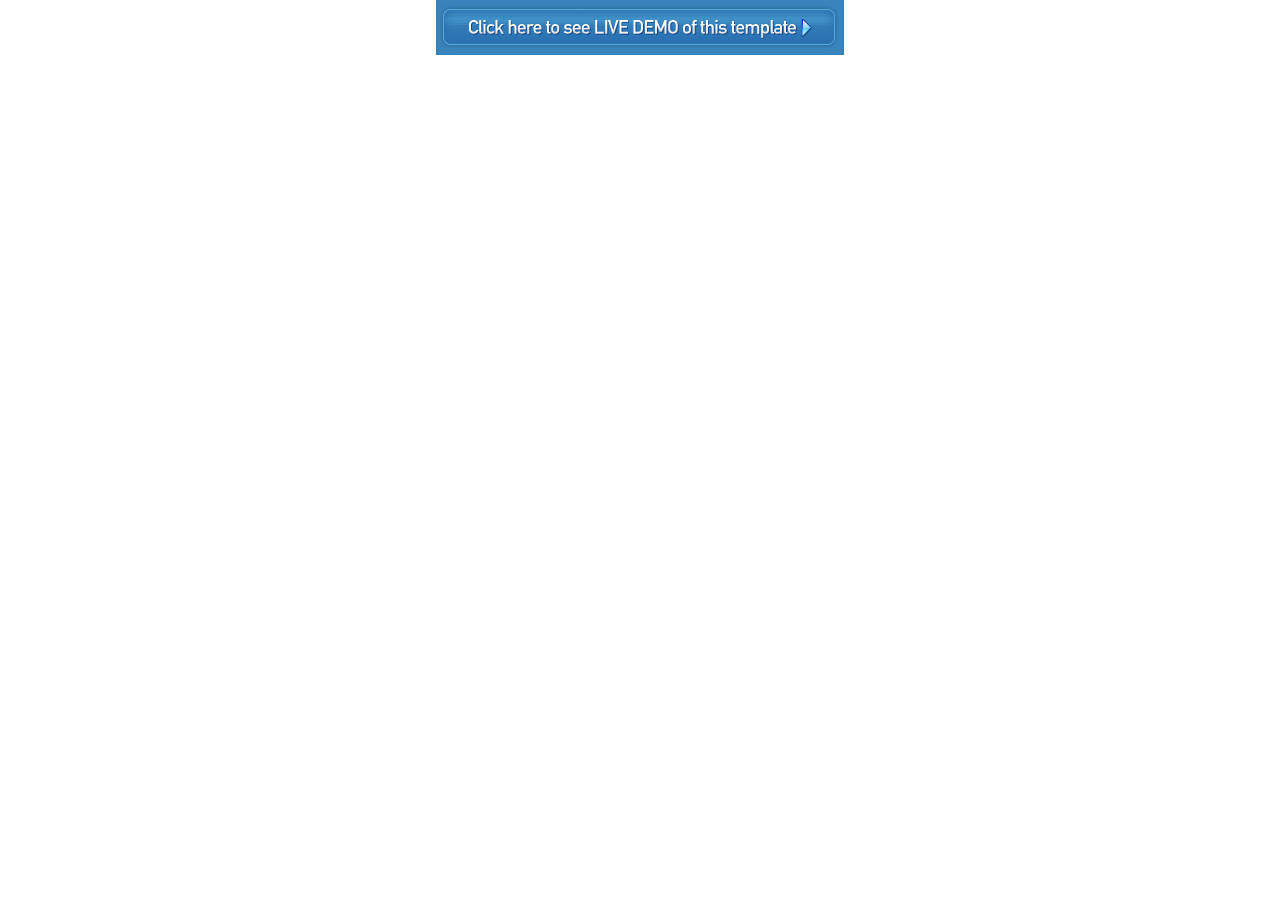
<file: screenshots/42993-wt.html>
<body style="margin:0;padding:0;"><table border=0  cellpadding="0" cellspacing="0" align="center">
<tr><td><a href="http://livedemo00.template-help.com/wt_42993/index.html" target="_blank"><img src="42993-banner.jpg" border=0></a></td></tr>
</table></body>
</file>
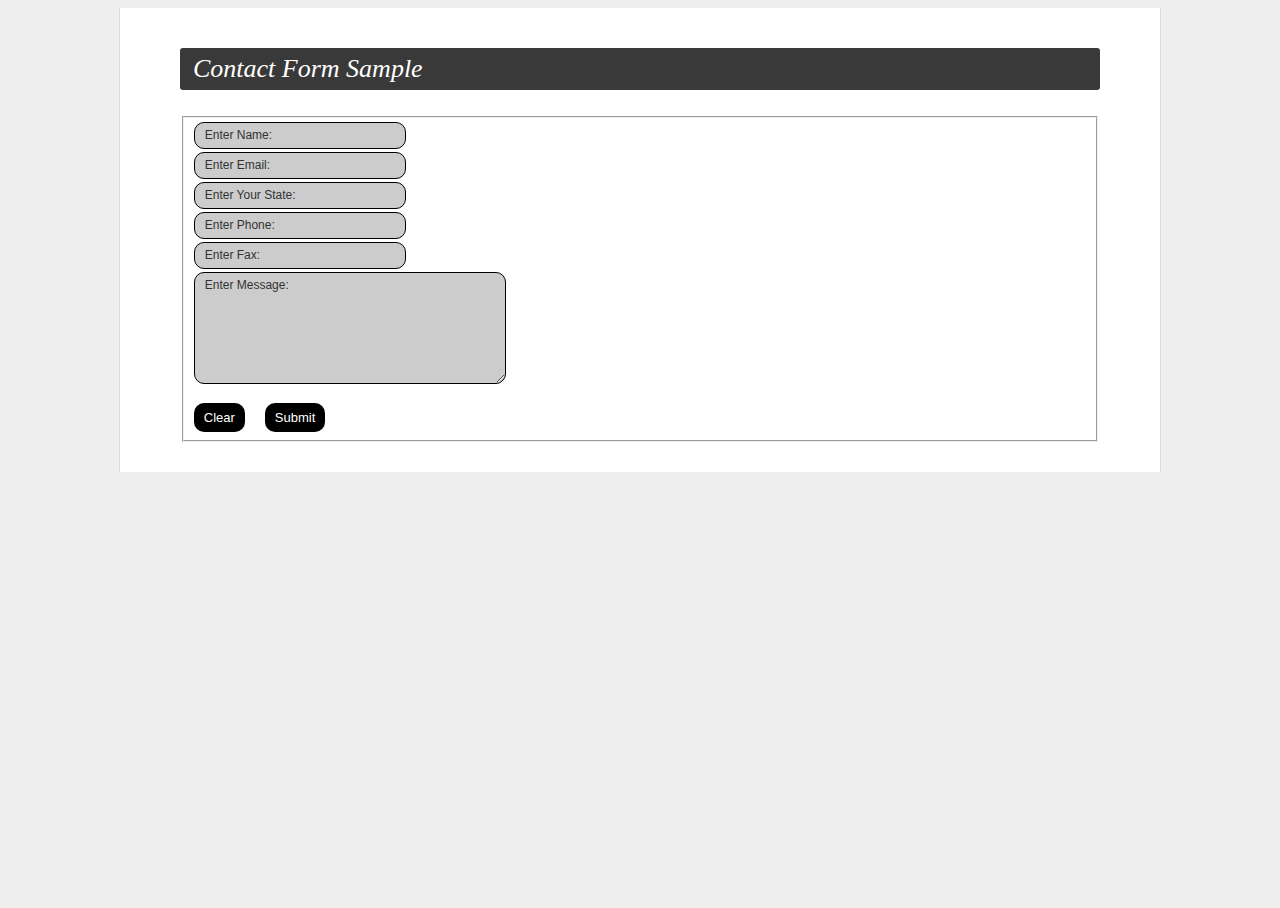
<file: documentation/demos/Contact Form demo.html>
<!DOCTYPE html>
<html lang="en">
<head>
<title>Contact Form sample</title>
<meta charset="utf-8">
<script type="text/javascript" src="../js/jquery-1.7.min.js" ></script>
<script type="text/javascript" src="js/forms.js"></script>
<link rel="stylesheet" href="css/style.css" type="text/css" media="all">
<link rel="stylesheet" href="css/fonts.css" type="text/css" media="all">

<script type="text/javascript">
  	jQuery(document).ready(function(){
		
				jQuery('#form1').forms({
				ownerEmail:'#'
				})
	 	}); 
</script>
</head>
<body>
<div id="main">
<div class="inside">
<h2>Contact Form Sample</h2>
          <div class="inner">
		  	<div class="list-pad">
				<form id="form1">
				  <div class="success"> Contact form submitted!<br>
					<strong>We will be in touch soon.</strong> </div>
				  <fieldset>
					<label class="name">
					  <input type="text" value="Enter Name:">
					  <span class="error">*This is not a valid name.</span> <span class="empty">*This field is required.</span> </label><br>
					<label class="email">
					  <input type="email" value="Enter Email:">
					  <span class="error">*This is not a valid email address.</span> <span class="empty">*This field is required.</span> </label><br>
					<label class="state notRequired">
					  <input type="text" value="Enter Your State:">
					  <span class="error">*This is not a valid state name.</span> <span class="empty">*This field is required.</span> </label><br>
					<label class="phone">
					  <input type="tel" value="Enter Phone:">
					  <span class="error">*This is not a valid phone number.</span> <span class="empty">*This field is required.</span> </label><br>
					<label class="fax">
					  <input type="tel" value="Enter Fax:">
					  <span class="error">*This is not a valid fax number.</span> <span class="empty">*This field is required.</span> </label><br>
					<label class="message">
					  <textarea>Enter Message:</textarea>
					  <span class="error">*The message is too short.</span> <span class="empty">*This field is required.</span> </label><br>
					<br class="clear">
					<div class="btns"><a href="#" class="button" data-type="reset">Clear</a><a href="#" class="button" data-type="submit">Submit</a></div>
				  </fieldset>
				</form>
			</div>	
          </div>
</div>
</div>
</body>
</html>
</file>
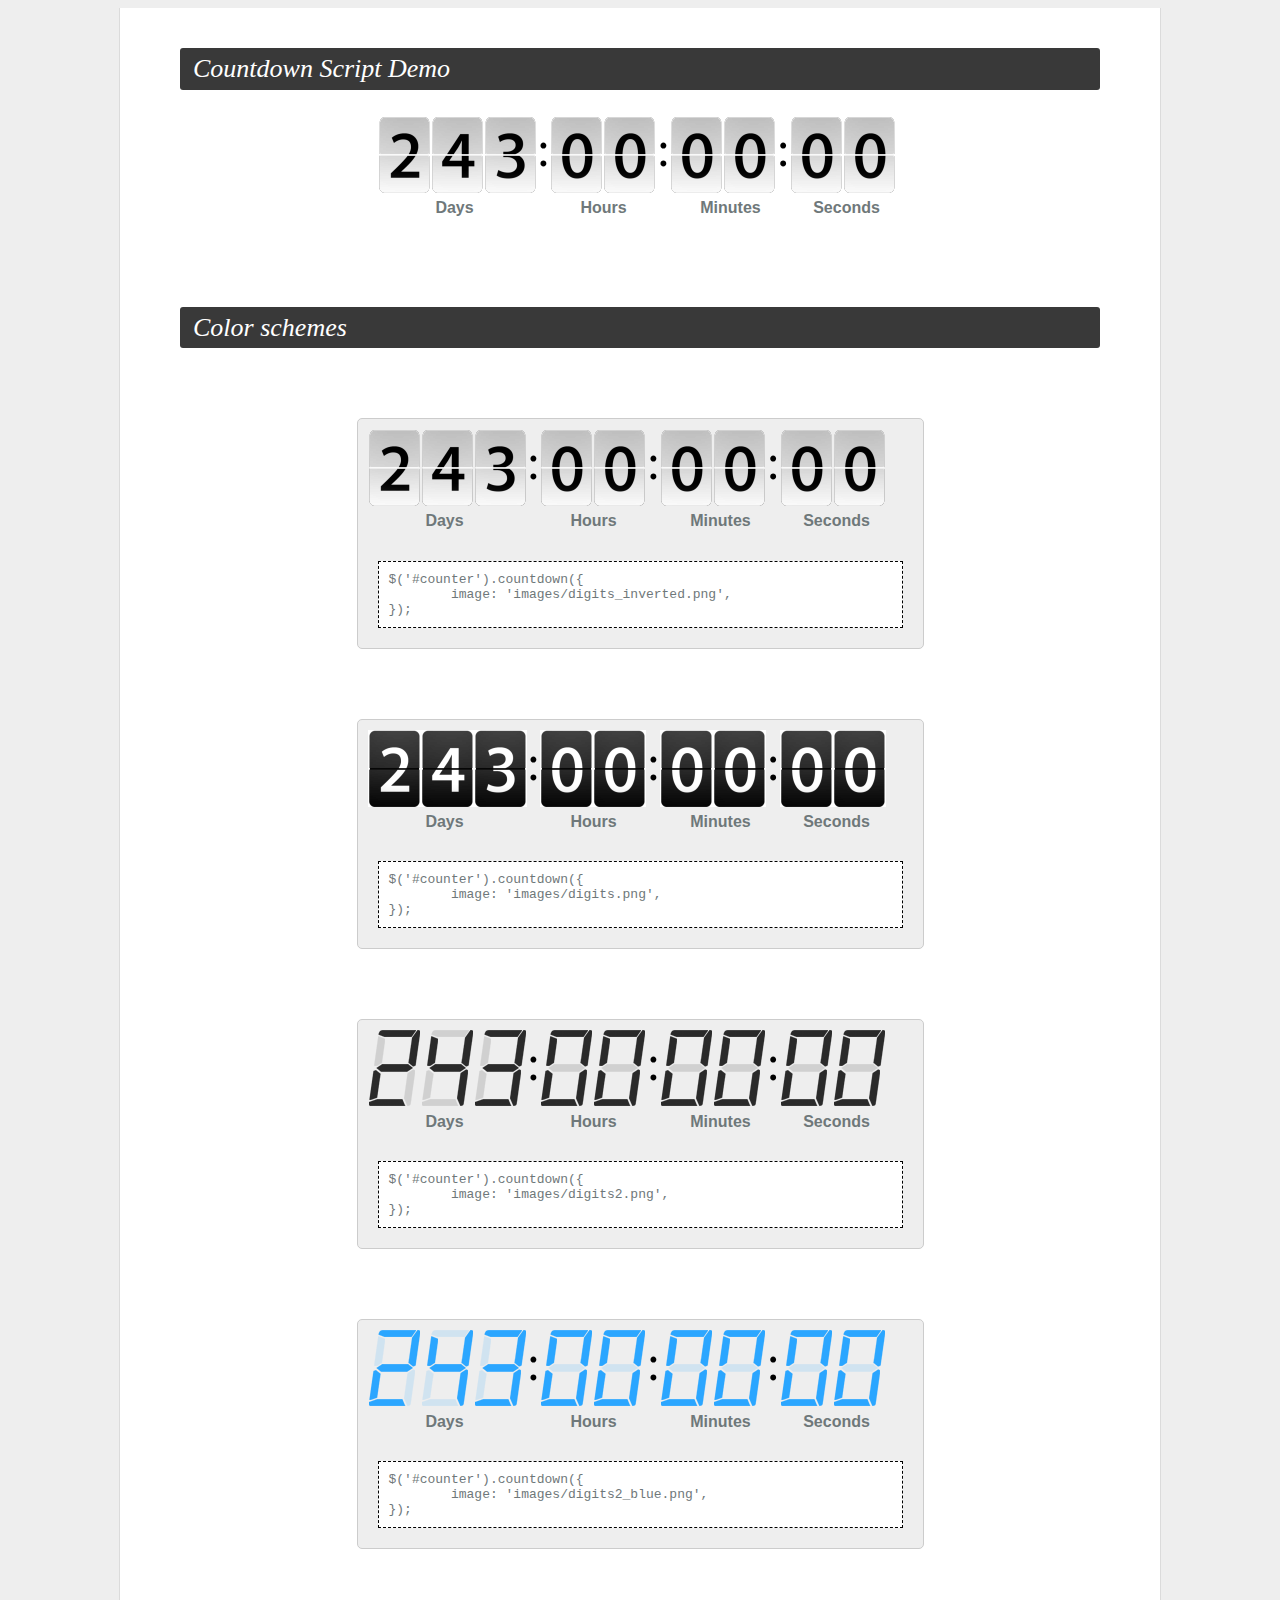
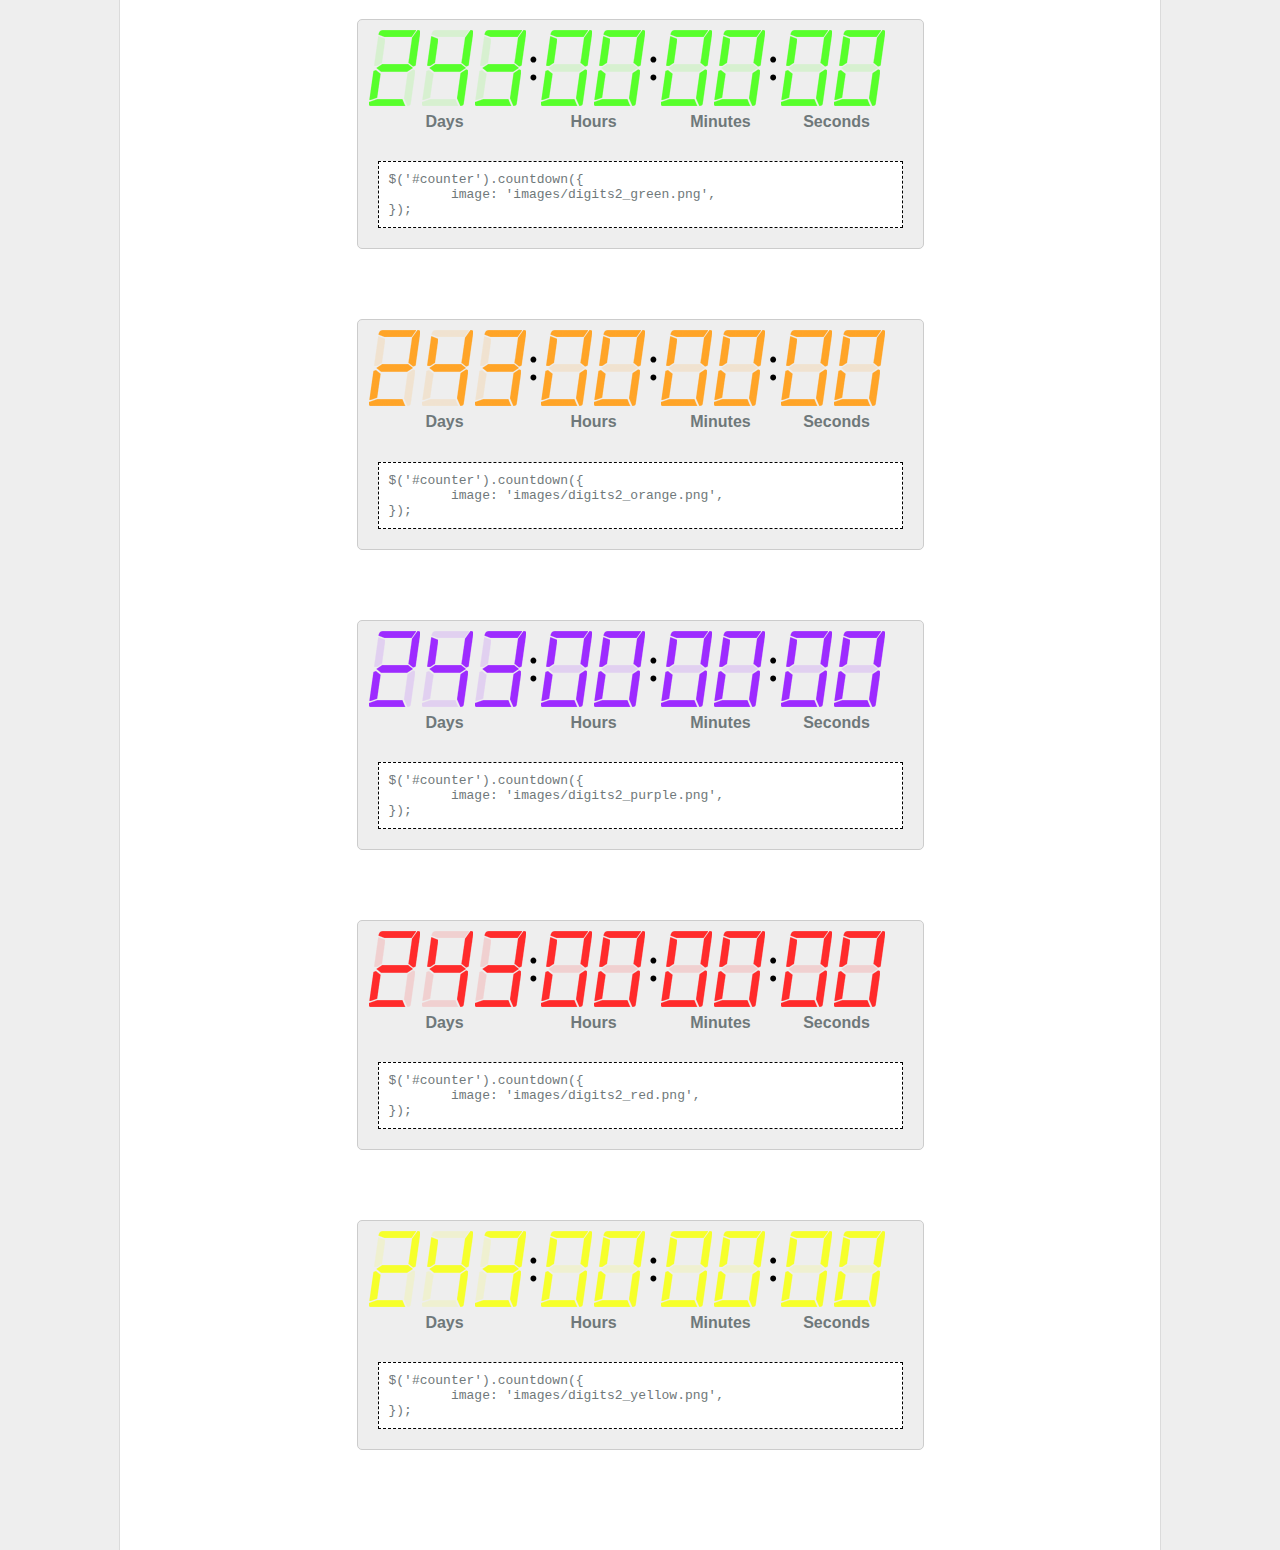
<file: documentation/demos/Countdown demo.html>
<!DOCTYPE html>
<html lang="en"><head>
<title>Countdown Script Demo</title>
<meta charset="utf-8">
<script type="text/javascript" src="../js/jquery-1.7.min.js" ></script>
<script type="text/javascript" src="js/jquery.countdown.min.js"></script>
<link rel="stylesheet" href="css/style.css" type="text/css" media="all">
<link rel="stylesheet" href="css/fonts.css" type="text/css" media="all">
<link rel="stylesheet" href="css/countdown/demo.css" type="text/css" media="all">

</head>
<body>
<div id="main">
<div class="inside">
<h2>Countdown Script Demo</h2>
          <div class="inner">
		  	<div class="counter_pos1">
							<div id="counter"></div>
							<div class="counter_desc">
								<div class="days">Days</div>
								<div class="hours">Hours</div>
								<div class="minutes">Minutes</div>
								<div class="seconds">Seconds</div>
							</div>	
						</div>
          </div>
          
          <h2 class="pad1">Color schemes</h2>
          <div class="counter_pos">
							<div id="counter9"></div>
							<div class="counter_desc">
								<div class="days">Days</div>
								<div class="hours">Hours</div>
								<div class="minutes">Minutes</div>
								<div class="seconds">Seconds</div>
							</div>	
							<div class="code pad">
							<pre><code>$('#counter').countdown({
	image: 'images/digits_inverted.png',
});						</code></pre>
						</div>	
						</div>
                        <div class="counter_pos">
							<div id="counter1"></div>
							<div class="counter_desc">
								<div class="days">Days</div>
								<div class="hours">Hours</div>
								<div class="minutes">Minutes</div>
								<div class="seconds">Seconds</div>
							</div>
							<div class="code pad">
							<pre><code>$('#counter').countdown({
	image: 'images/digits.png',
});						</code></pre>
						</div>	
						</div>						
						<div class="counter_pos">
							<div id="counter2"></div>
							<div class="counter_desc">
								<div class="days">Days</div>
								<div class="hours">Hours</div>
								<div class="minutes">Minutes</div>
								<div class="seconds">Seconds</div>
							</div>	
							<div class="code pad">
							<pre><code>$('#counter').countdown({
	image: 'images/digits2.png',
});						</code></pre>
						</div>	
						</div>
						<div class="counter_pos">
							<div id="counter3"></div>
							<div class="counter_desc">
								<div class="days">Days</div>
								<div class="hours">Hours</div>
								<div class="minutes">Minutes</div>
								<div class="seconds">Seconds</div>
							</div>	
							<div class="code pad">
							<pre><code>$('#counter').countdown({
	image: 'images/digits2_blue.png',
});						</code></pre>
						</div>	
						</div>
						<div class="counter_pos">
							<div id="counter4"></div>
							<div class="counter_desc">
								<div class="days">Days</div>
								<div class="hours">Hours</div>
								<div class="minutes">Minutes</div>
								<div class="seconds">Seconds</div>
							</div>	
							<div class="code pad">
							<pre><code>$('#counter').countdown({
	image: 'images/digits2_green.png',
});						</code></pre>
						</div>	
						</div>
						<div class="counter_pos">
							<div id="counter5"></div>
							<div class="counter_desc">
								<div class="days">Days</div>
								<div class="hours">Hours</div>
								<div class="minutes">Minutes</div>
								<div class="seconds">Seconds</div>
							</div>	
							<div class="code pad">
							<pre><code>$('#counter').countdown({
	image: 'images/digits2_orange.png',
});						</code></pre>
						</div>	
						</div>
						<div class="counter_pos">
							<div id="counter6"></div>
							<div class="counter_desc">
								<div class="days">Days</div>
								<div class="hours">Hours</div>
								<div class="minutes">Minutes</div>
								<div class="seconds">Seconds</div>
							</div>	
							<div class="code pad">
							<pre><code>$('#counter').countdown({
	image: 'images/digits2_purple.png',
});						</code></pre>
						</div>	
						</div>
						<div class="counter_pos">
							<div id="counter7"></div>
							<div class="counter_desc">
								<div class="days">Days</div>
								<div class="hours">Hours</div>
								<div class="minutes">Minutes</div>
								<div class="seconds">Seconds</div>
							</div>	
							<div class="code pad">
							<pre><code>$('#counter').countdown({
	image: 'images/digits2_red.png',
});						</code></pre>
						</div>	
						</div>
						<div class="counter_pos">
							<div id="counter8"></div>
							<div class="counter_desc">
								<div class="days">Days</div>
								<div class="hours">Hours</div>
								<div class="minutes">Minutes</div>
								<div class="seconds">Seconds</div>
							</div>	
							<div class="code pad">
							<pre><code>$('#counter').countdown({
	image: 'images/digits2_yellow.png',
});						</code></pre>
						</div>	
						</div>						
</div>
</div>
</body>
</html>
</file>
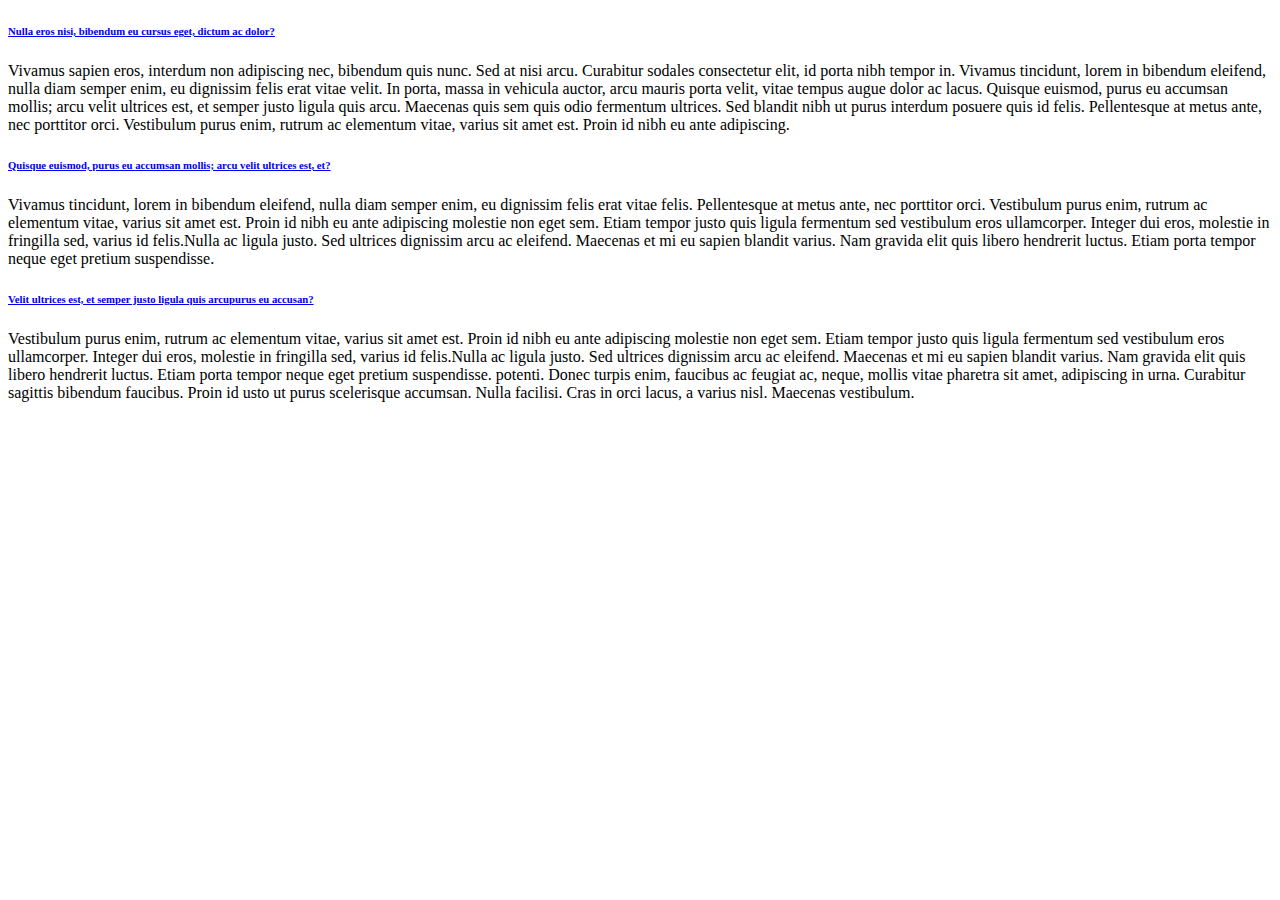
<file: documentation/demos/demo1.html>
<!DOCTYPE html>
<html lang="en">
<head>
	<title>demo1</title>

</head>
<body>
	<h6 class="p0-1"><a href="#">Nulla eros nisi, bibendum eu cursus eget, dictum ac dolor?</a></h6>
									<p>Vivamus sapien eros, interdum non adipiscing nec, bibendum quis nunc. Sed at nisi arcu. Curabitur sodales consectetur elit, id porta nibh tempor in. Vivamus tincidunt, lorem in bibendum eleifend, nulla diam semper enim, eu dignissim felis erat vitae velit. In porta, massa in vehicula auctor, arcu mauris porta velit, vitae tempus augue dolor ac lacus. Quisque euismod, purus eu accumsan mollis; arcu velit ultrices est, et semper justo ligula quis arcu. Maecenas quis sem quis odio fermentum ultrices. Sed blandit nibh ut purus interdum posuere quis id felis. Pellentesque at metus ante, nec porttitor orci. Vestibulum purus enim, rutrum ac elementum vitae, varius sit amet est. Proin id nibh eu ante adipiscing.</p>
									<h6 class="p0-1"><a href="#">Quisque euismod, purus eu accumsan mollis; arcu velit ultrices est, et?</a></h6>
									<p>Vivamus tincidunt, lorem in bibendum eleifend, nulla diam semper enim, eu dignissim felis erat vitae felis. Pellentesque at metus ante, nec porttitor orci. Vestibulum purus enim, rutrum ac elementum vitae, varius sit amet est. Proin id nibh eu ante adipiscing molestie non eget sem. Etiam tempor justo quis ligula fermentum sed vestibulum eros ullamcorper. Integer dui eros, molestie in fringilla sed, varius id felis.Nulla ac ligula justo. Sed ultrices dignissim arcu ac eleifend. Maecenas et mi eu sapien blandit varius. Nam gravida elit quis libero hendrerit luctus. Etiam porta tempor neque eget pretium suspendisse. </p>
									<h6 class="p0-1"><a href="#">Velit ultrices est, et semper justo ligula quis arcupurus eu accusan?</a></h6>
									Vestibulum purus enim, rutrum ac elementum vitae, varius sit amet est. Proin id nibh eu ante adipiscing molestie non eget sem. Etiam tempor justo quis ligula fermentum sed vestibulum eros ullamcorper. Integer dui eros, molestie in fringilla sed, varius id felis.Nulla ac ligula justo. Sed ultrices dignissim arcu ac eleifend. Maecenas et mi eu sapien blandit varius. Nam gravida elit quis libero hendrerit luctus. Etiam porta tempor neque eget pretium suspendisse. potenti. Donec turpis enim, faucibus ac feugiat ac, neque, mollis vitae pharetra sit amet, adipiscing in urna. Curabitur sagittis bibendum faucibus. Proin id usto ut purus scelerisque accumsan. Nulla facilisi. Cras in orci lacus, a varius nisl. Maecenas vestibulum.
</body>
</html>
</file>
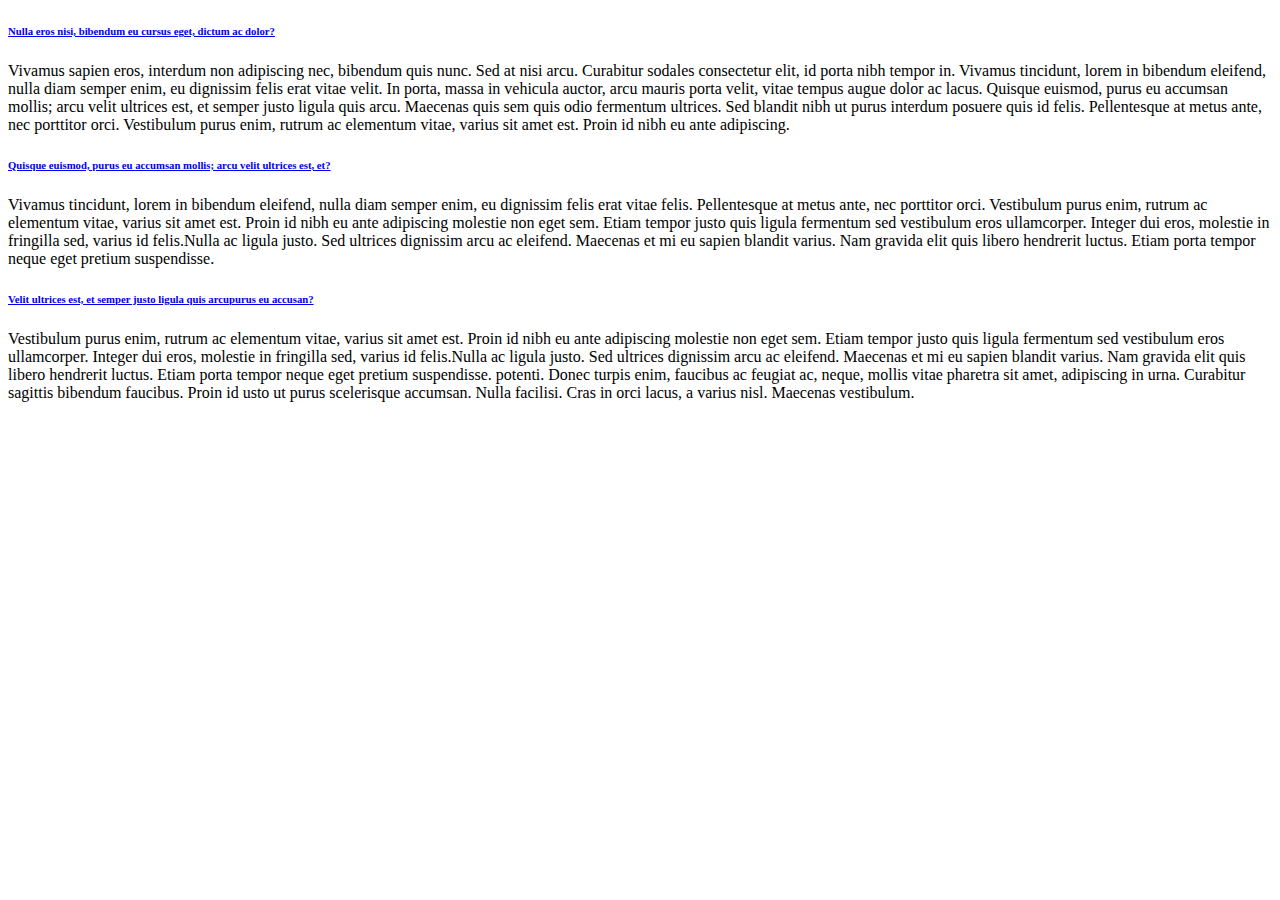
<file: documentation/demos/demo2.html>
<!DOCTYPE html>
<html lang="en">
<head>
	<title>demo2</title>

</head>
<body>
	<h6 class="p0-1"><a href="#">Nulla eros nisi, bibendum eu cursus eget, dictum ac dolor?</a></h6>
									<p>Vivamus sapien eros, interdum non adipiscing nec, bibendum quis nunc. Sed at nisi arcu. Curabitur sodales consectetur elit, id porta nibh tempor in. Vivamus tincidunt, lorem in bibendum eleifend, nulla diam semper enim, eu dignissim felis erat vitae velit. In porta, massa in vehicula auctor, arcu mauris porta velit, vitae tempus augue dolor ac lacus. Quisque euismod, purus eu accumsan mollis; arcu velit ultrices est, et semper justo ligula quis arcu. Maecenas quis sem quis odio fermentum ultrices. Sed blandit nibh ut purus interdum posuere quis id felis. Pellentesque at metus ante, nec porttitor orci. Vestibulum purus enim, rutrum ac elementum vitae, varius sit amet est. Proin id nibh eu ante adipiscing.</p>
									<h6 class="p0-1"><a href="#">Quisque euismod, purus eu accumsan mollis; arcu velit ultrices est, et?</a></h6>
									<p>Vivamus tincidunt, lorem in bibendum eleifend, nulla diam semper enim, eu dignissim felis erat vitae felis. Pellentesque at metus ante, nec porttitor orci. Vestibulum purus enim, rutrum ac elementum vitae, varius sit amet est. Proin id nibh eu ante adipiscing molestie non eget sem. Etiam tempor justo quis ligula fermentum sed vestibulum eros ullamcorper. Integer dui eros, molestie in fringilla sed, varius id felis.Nulla ac ligula justo. Sed ultrices dignissim arcu ac eleifend. Maecenas et mi eu sapien blandit varius. Nam gravida elit quis libero hendrerit luctus. Etiam porta tempor neque eget pretium suspendisse. </p>
									<h6 class="p0-1"><a href="#">Velit ultrices est, et semper justo ligula quis arcupurus eu accusan?</a></h6>
									Vestibulum purus enim, rutrum ac elementum vitae, varius sit amet est. Proin id nibh eu ante adipiscing molestie non eget sem. Etiam tempor justo quis ligula fermentum sed vestibulum eros ullamcorper. Integer dui eros, molestie in fringilla sed, varius id felis.Nulla ac ligula justo. Sed ultrices dignissim arcu ac eleifend. Maecenas et mi eu sapien blandit varius. Nam gravida elit quis libero hendrerit luctus. Etiam porta tempor neque eget pretium suspendisse. potenti. Donec turpis enim, faucibus ac feugiat ac, neque, mollis vitae pharetra sit amet, adipiscing in urna. Curabitur sagittis bibendum faucibus. Proin id usto ut purus scelerisque accumsan. Nulla facilisi. Cras in orci lacus, a varius nisl. Maecenas vestibulum.
</body>
</html>
</file>
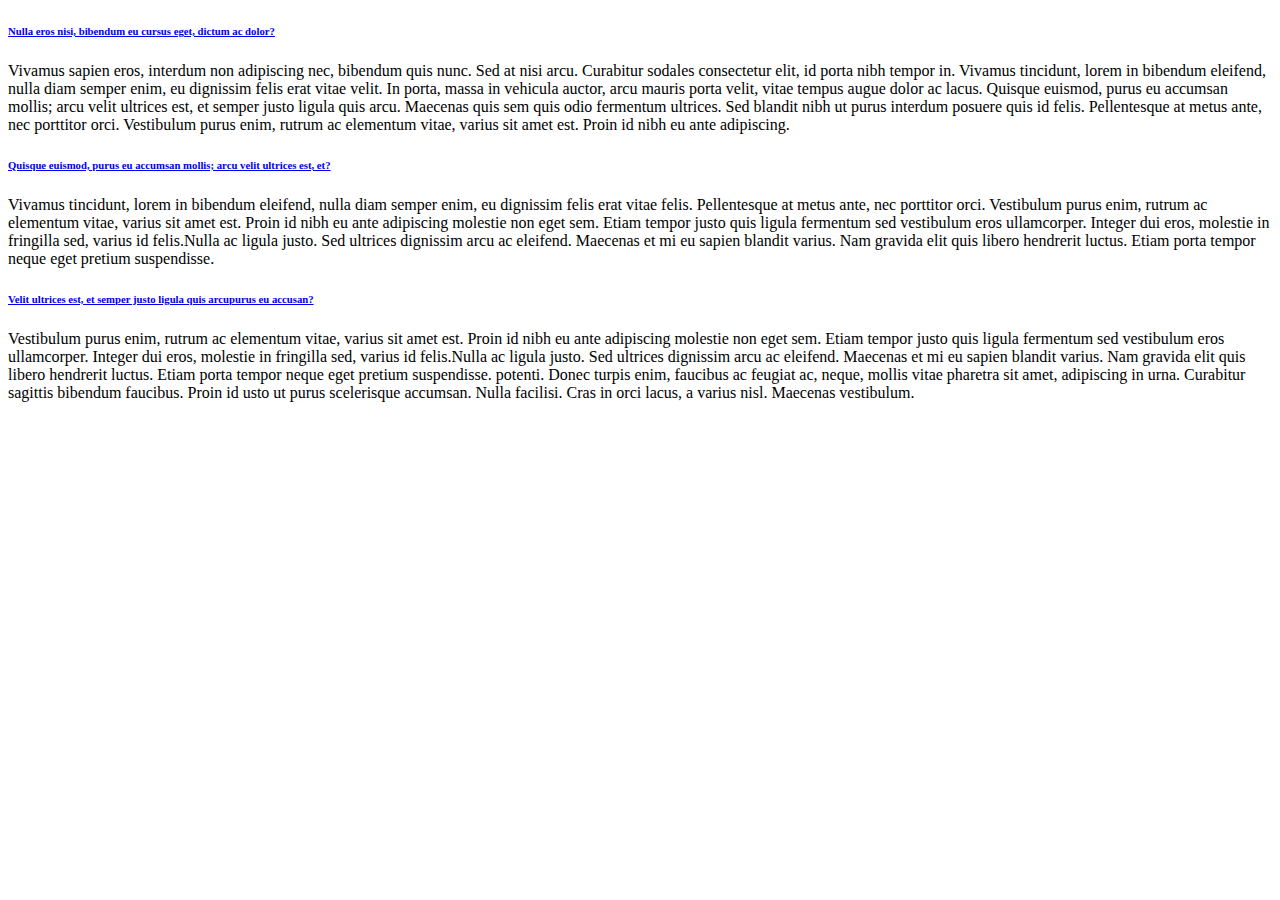
<file: documentation/demos/demo3.html>
<!DOCTYPE html>
<html lang="en">
<head>
	<title>demo3</title>

</head>
<body>
	<h6 class="p0-1"><a href="#">Nulla eros nisi, bibendum eu cursus eget, dictum ac dolor?</a></h6>
									<p>Vivamus sapien eros, interdum non adipiscing nec, bibendum quis nunc. Sed at nisi arcu. Curabitur sodales consectetur elit, id porta nibh tempor in. Vivamus tincidunt, lorem in bibendum eleifend, nulla diam semper enim, eu dignissim felis erat vitae velit. In porta, massa in vehicula auctor, arcu mauris porta velit, vitae tempus augue dolor ac lacus. Quisque euismod, purus eu accumsan mollis; arcu velit ultrices est, et semper justo ligula quis arcu. Maecenas quis sem quis odio fermentum ultrices. Sed blandit nibh ut purus interdum posuere quis id felis. Pellentesque at metus ante, nec porttitor orci. Vestibulum purus enim, rutrum ac elementum vitae, varius sit amet est. Proin id nibh eu ante adipiscing.</p>
									<h6 class="p0-1"><a href="#">Quisque euismod, purus eu accumsan mollis; arcu velit ultrices est, et?</a></h6>
									<p>Vivamus tincidunt, lorem in bibendum eleifend, nulla diam semper enim, eu dignissim felis erat vitae felis. Pellentesque at metus ante, nec porttitor orci. Vestibulum purus enim, rutrum ac elementum vitae, varius sit amet est. Proin id nibh eu ante adipiscing molestie non eget sem. Etiam tempor justo quis ligula fermentum sed vestibulum eros ullamcorper. Integer dui eros, molestie in fringilla sed, varius id felis.Nulla ac ligula justo. Sed ultrices dignissim arcu ac eleifend. Maecenas et mi eu sapien blandit varius. Nam gravida elit quis libero hendrerit luctus. Etiam porta tempor neque eget pretium suspendisse. </p>
									<h6 class="p0-1"><a href="#">Velit ultrices est, et semper justo ligula quis arcupurus eu accusan?</a></h6>
									Vestibulum purus enim, rutrum ac elementum vitae, varius sit amet est. Proin id nibh eu ante adipiscing molestie non eget sem. Etiam tempor justo quis ligula fermentum sed vestibulum eros ullamcorper. Integer dui eros, molestie in fringilla sed, varius id felis.Nulla ac ligula justo. Sed ultrices dignissim arcu ac eleifend. Maecenas et mi eu sapien blandit varius. Nam gravida elit quis libero hendrerit luctus. Etiam porta tempor neque eget pretium suspendisse. potenti. Donec turpis enim, faucibus ac feugiat ac, neque, mollis vitae pharetra sit amet, adipiscing in urna. Curabitur sagittis bibendum faucibus. Proin id usto ut purus scelerisque accumsan. Nulla facilisi. Cras in orci lacus, a varius nisl. Maecenas vestibulum.
</body>
</html>
</file>
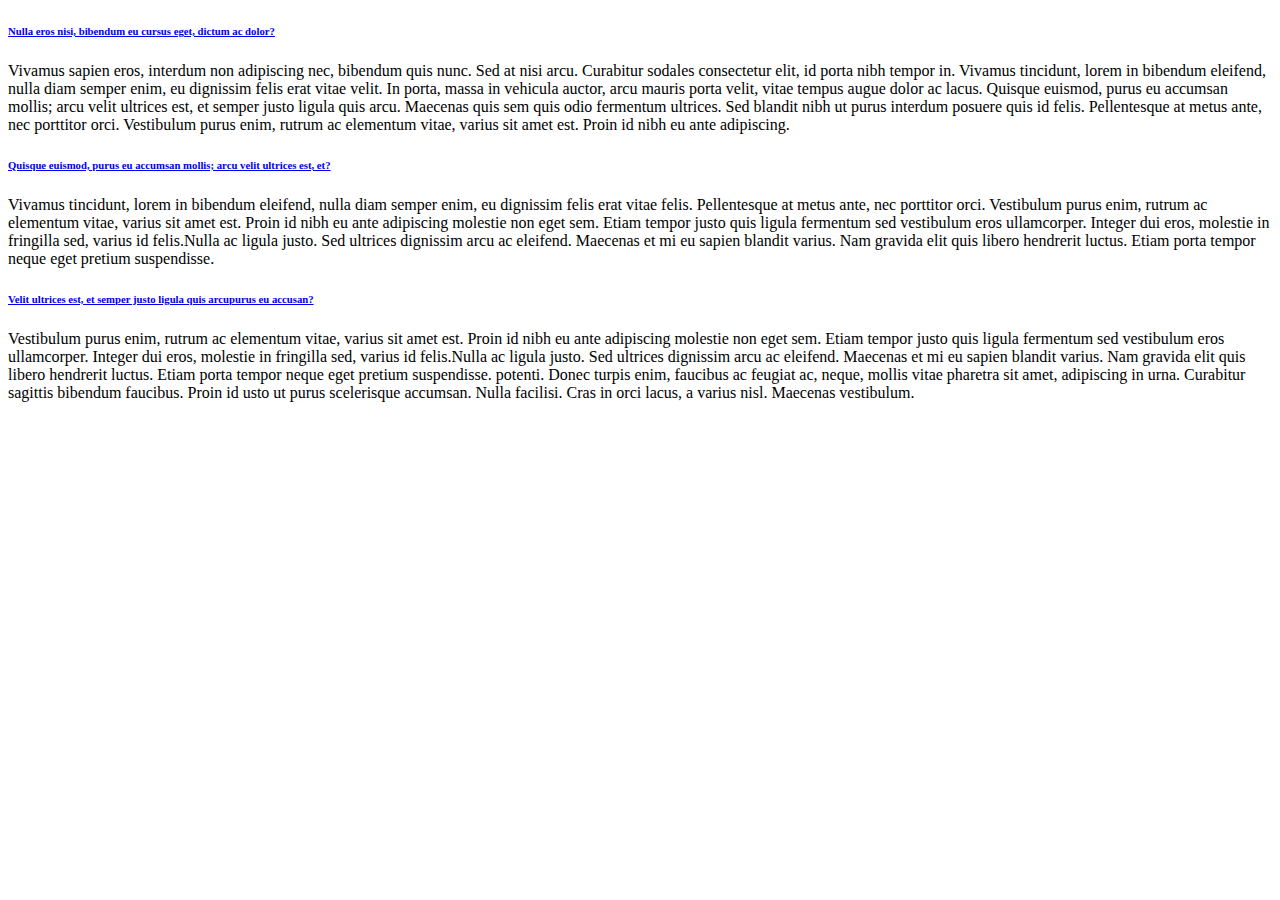
<file: documentation/demos/demo4.html>
<!DOCTYPE html>
<html lang="en">
<head>
	<title>demo4</title>

</head>
<body>
	<h6 class="p0-1"><a href="#">Nulla eros nisi, bibendum eu cursus eget, dictum ac dolor?</a></h6>
									<p>Vivamus sapien eros, interdum non adipiscing nec, bibendum quis nunc. Sed at nisi arcu. Curabitur sodales consectetur elit, id porta nibh tempor in. Vivamus tincidunt, lorem in bibendum eleifend, nulla diam semper enim, eu dignissim felis erat vitae velit. In porta, massa in vehicula auctor, arcu mauris porta velit, vitae tempus augue dolor ac lacus. Quisque euismod, purus eu accumsan mollis; arcu velit ultrices est, et semper justo ligula quis arcu. Maecenas quis sem quis odio fermentum ultrices. Sed blandit nibh ut purus interdum posuere quis id felis. Pellentesque at metus ante, nec porttitor orci. Vestibulum purus enim, rutrum ac elementum vitae, varius sit amet est. Proin id nibh eu ante adipiscing.</p>
									<h6 class="p0-1"><a href="#">Quisque euismod, purus eu accumsan mollis; arcu velit ultrices est, et?</a></h6>
									<p>Vivamus tincidunt, lorem in bibendum eleifend, nulla diam semper enim, eu dignissim felis erat vitae felis. Pellentesque at metus ante, nec porttitor orci. Vestibulum purus enim, rutrum ac elementum vitae, varius sit amet est. Proin id nibh eu ante adipiscing molestie non eget sem. Etiam tempor justo quis ligula fermentum sed vestibulum eros ullamcorper. Integer dui eros, molestie in fringilla sed, varius id felis.Nulla ac ligula justo. Sed ultrices dignissim arcu ac eleifend. Maecenas et mi eu sapien blandit varius. Nam gravida elit quis libero hendrerit luctus. Etiam porta tempor neque eget pretium suspendisse. </p>
									<h6 class="p0-1"><a href="#">Velit ultrices est, et semper justo ligula quis arcupurus eu accusan?</a></h6>
									Vestibulum purus enim, rutrum ac elementum vitae, varius sit amet est. Proin id nibh eu ante adipiscing molestie non eget sem. Etiam tempor justo quis ligula fermentum sed vestibulum eros ullamcorper. Integer dui eros, molestie in fringilla sed, varius id felis.Nulla ac ligula justo. Sed ultrices dignissim arcu ac eleifend. Maecenas et mi eu sapien blandit varius. Nam gravida elit quis libero hendrerit luctus. Etiam porta tempor neque eget pretium suspendisse. potenti. Donec turpis enim, faucibus ac feugiat ac, neque, mollis vitae pharetra sit amet, adipiscing in urna. Curabitur sagittis bibendum faucibus. Proin id usto ut purus scelerisque accumsan. Nulla facilisi. Cras in orci lacus, a varius nisl. Maecenas vestibulum.
</body>
</html>
</file>
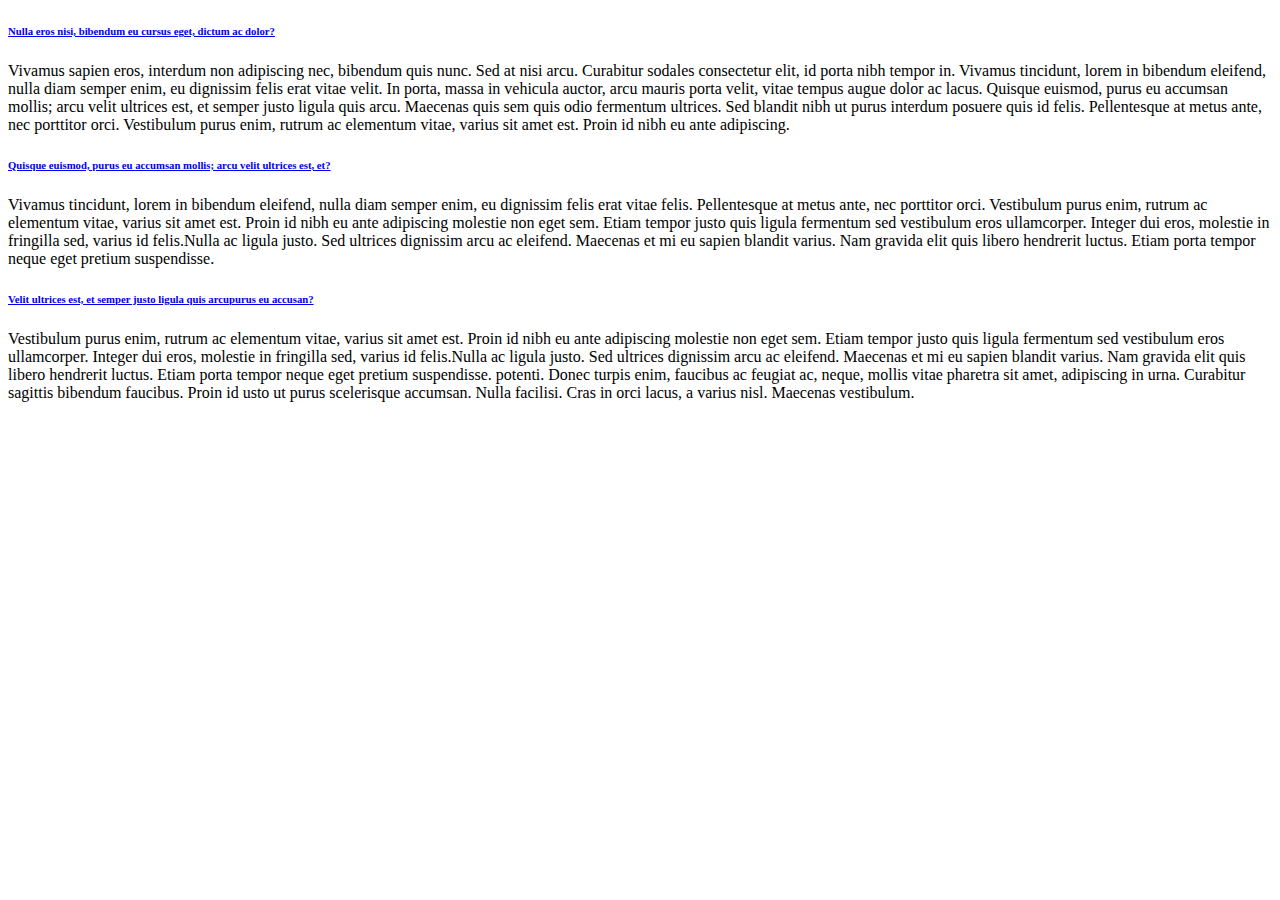
<file: documentation/demos/demo5.html>
<!DOCTYPE html>
<html lang="en">
<head>
	<title>demo5</title>

</head>
<body>
	<h6 class="p0-1"><a href="#">Nulla eros nisi, bibendum eu cursus eget, dictum ac dolor?</a></h6>
									<p>Vivamus sapien eros, interdum non adipiscing nec, bibendum quis nunc. Sed at nisi arcu. Curabitur sodales consectetur elit, id porta nibh tempor in. Vivamus tincidunt, lorem in bibendum eleifend, nulla diam semper enim, eu dignissim felis erat vitae velit. In porta, massa in vehicula auctor, arcu mauris porta velit, vitae tempus augue dolor ac lacus. Quisque euismod, purus eu accumsan mollis; arcu velit ultrices est, et semper justo ligula quis arcu. Maecenas quis sem quis odio fermentum ultrices. Sed blandit nibh ut purus interdum posuere quis id felis. Pellentesque at metus ante, nec porttitor orci. Vestibulum purus enim, rutrum ac elementum vitae, varius sit amet est. Proin id nibh eu ante adipiscing.</p>
									<h6 class="p0-1"><a href="#">Quisque euismod, purus eu accumsan mollis; arcu velit ultrices est, et?</a></h6>
									<p>Vivamus tincidunt, lorem in bibendum eleifend, nulla diam semper enim, eu dignissim felis erat vitae felis. Pellentesque at metus ante, nec porttitor orci. Vestibulum purus enim, rutrum ac elementum vitae, varius sit amet est. Proin id nibh eu ante adipiscing molestie non eget sem. Etiam tempor justo quis ligula fermentum sed vestibulum eros ullamcorper. Integer dui eros, molestie in fringilla sed, varius id felis.Nulla ac ligula justo. Sed ultrices dignissim arcu ac eleifend. Maecenas et mi eu sapien blandit varius. Nam gravida elit quis libero hendrerit luctus. Etiam porta tempor neque eget pretium suspendisse. </p>
									<h6 class="p0-1"><a href="#">Velit ultrices est, et semper justo ligula quis arcupurus eu accusan?</a></h6>
									Vestibulum purus enim, rutrum ac elementum vitae, varius sit amet est. Proin id nibh eu ante adipiscing molestie non eget sem. Etiam tempor justo quis ligula fermentum sed vestibulum eros ullamcorper. Integer dui eros, molestie in fringilla sed, varius id felis.Nulla ac ligula justo. Sed ultrices dignissim arcu ac eleifend. Maecenas et mi eu sapien blandit varius. Nam gravida elit quis libero hendrerit luctus. Etiam porta tempor neque eget pretium suspendisse. potenti. Donec turpis enim, faucibus ac feugiat ac, neque, mollis vitae pharetra sit amet, adipiscing in urna. Curabitur sagittis bibendum faucibus. Proin id usto ut purus scelerisque accumsan. Nulla facilisi. Cras in orci lacus, a varius nisl. Maecenas vestibulum.
</body>
</html>
</file>
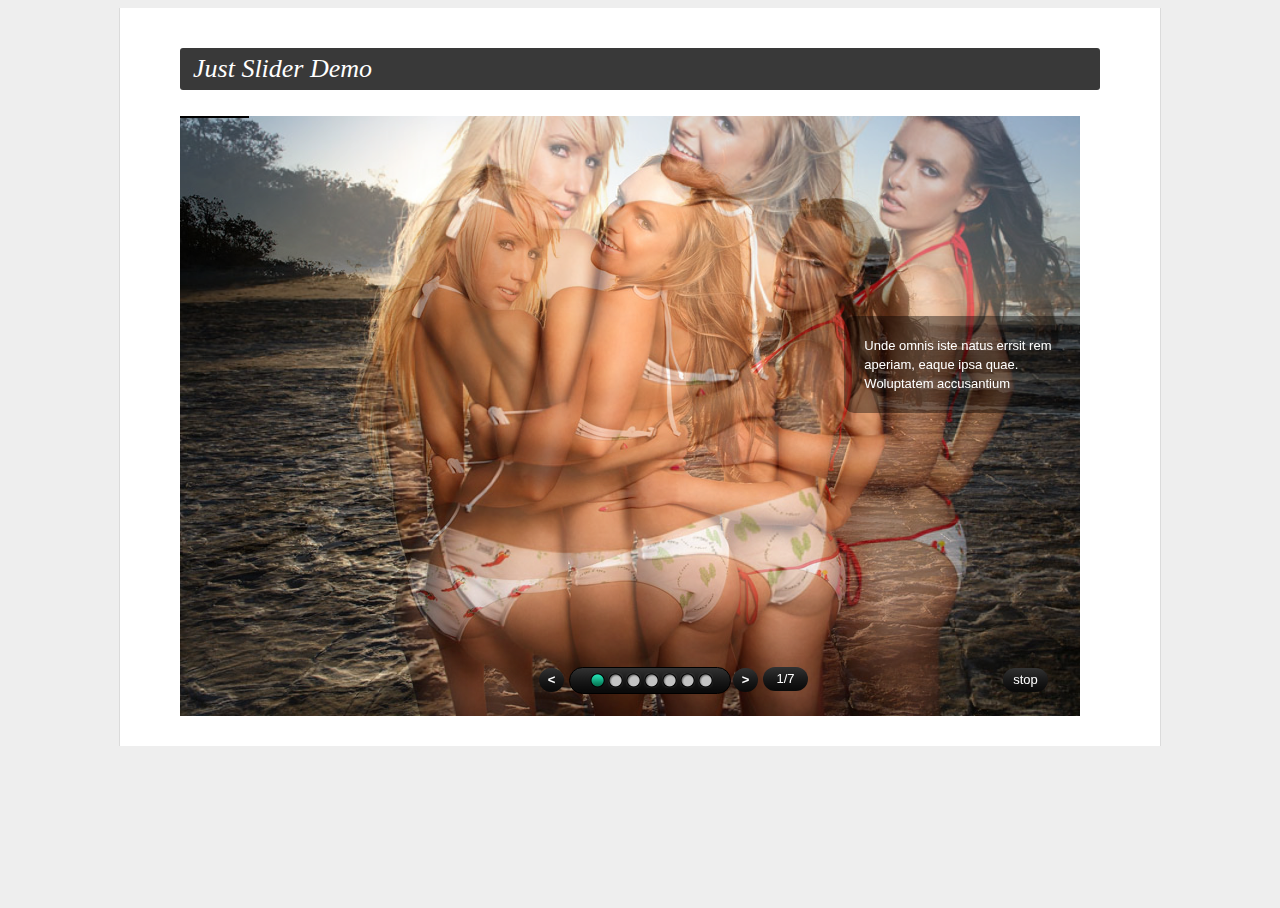
<file: documentation/demos/Just Slider demo.html>
<!DOCTYPE html>
<html lang="en">
<head>
<title>Just Slider Demo</title>
<meta charset="utf-8">
<script type="text/javascript" src="../js/jquery-1.7.min.js" ></script>
<script type="text/javascript" src="js/jquery.easing.1.3.js"></script>
<script type="text/javascript" src="js/tms-0.4.1.js" ></script>
<link rel="stylesheet" href="css/style.css" type="text/css" media="all">
<link rel="stylesheet" href="css/demo.css" type="text/css" media="all">
<link rel="stylesheet" href="css/fonts.css" type="text/css" media="all">

<script type="text/javascript">
  	jQuery(document).ready(function(){
		
			jQuery('.slider')._TMS({
			show:0,
			pauseOnHover:false,
			prevBu:'.prev',
			nextBu:'.next',
			playBu:'.play',
			duration:10000,
			preset:'zoomer',
			pagination:true,//'.pagination',true,'<ul></ul>'
			pagNums:false,
			slideshow:7000,
			numStatus:true,
			banners:'fromRight',// fromLeft, fromRight, fromTop, fromBottom
			waitBannerAnimation:false,
			progressBar:'<div class="progbar"></div>'
		})	
		
	 	}); 
</script>
</head>
<body>
<div id="main">
<div class="inside">
<h2>Just Slider Demo</h2>
        <div id="slide">			  	
							<!-- slider -->
							<div class="slider">
								<ul class="items">
									<li><img src="images/slide-3.jpg" alt="" /><div class="banner"><span>Unde omnis iste natus errsit rem aperiam, eaque ipsa quae. Woluptatem accusantium </span></div></li>
									<li><img src="images/slide-4.jpg" alt="" /><div class="banner"><span>Nearuasi architecto beatae faserse vitaerspiciat kerusler miase lerosnr lertyseras</span></div></li>
									<li><img src="images/slide-1.jpg" alt="" /><div class="banner"><span>Unde omnis iste natus errsit rem aperiam, eaque ipsa quae. Woluptatem accusantium </span></div></li>
									<li><img src="images/slide-2.jpg" alt="" /><div class="banner"><span>Unde omnis iste natus errsit rem aperiam, eaque ipsa quae. Woluptatem accusantium </span></div></li>
									<li><img src="images/slide-5.jpg" alt="" /><div class="banner"><span>Nearuasi architecto beatae faserse vitaerspiciat kerusler miase lerosnr lertyseras.</span></div></li>
									<li><img src="images/slide-6.jpg" alt="" /><div class="banner"><span>Woluptatem accusantium dolor massa astumosto Unde omnis iste natus errsit rem aper</span></div></li>
									<li><img src="images/slide-7.jpg" alt="" /><div class="banner"><span>Unde omnis iste natus errsit rem aperiam, eaque ipsa quae. Woluptatem accusantium </span></div></li>
								</ul>
							</div>	
							<a href="#" class="prev">&lt;</a> <a href="#" class="play"><em>stop</em><span>play</span></a> <a href="#" class="next">&gt;</a>
							<!-- slider end -->	
						</div>		
</div>
</div>
</body>
</html>
</file>
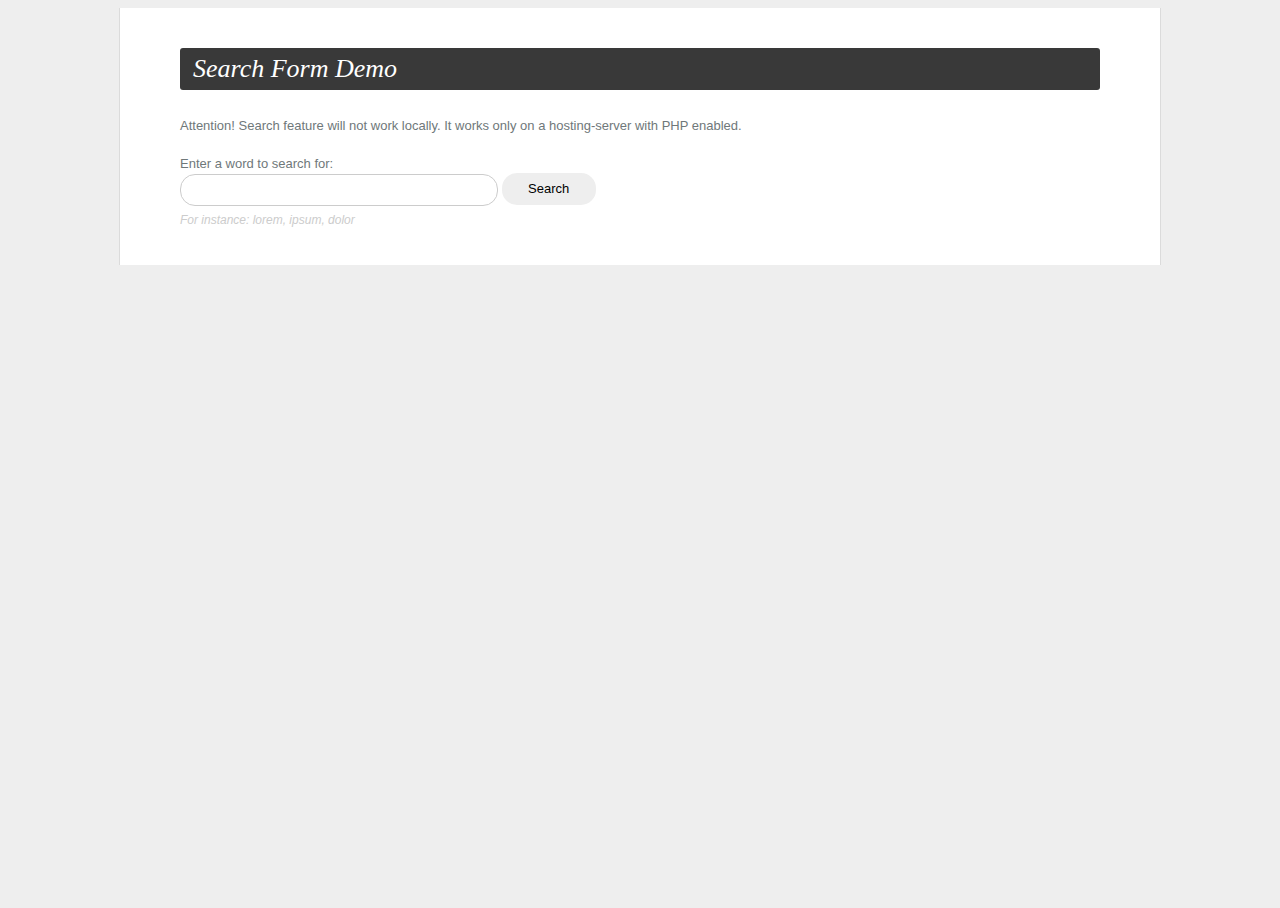
<file: documentation/demos/Search Form demo.html>
<!DOCTYPE html>
<html lang="en">
<head>
<title>Search Form Demo</title>
<meta charset="utf-8">
<script type="text/javascript" src="../js/jquery-1.7.min.js" ></script>
<link rel="stylesheet" href="css/style.css" type="text/css" media="all">
<link rel="stylesheet" href="css/fonts.css" type="text/css" media="all">

</head>
<body>
<div id="main">
<div class="inside">
<h2>Search Form Demo</h2>
          <div class="inner">
		  	<p class="pad">Attention! Search feature will not work locally. It works only on a hosting-server with PHP enabled.</p>
					<span class="word">Enter a word to search for:</span>
					<form id="search" action="search.php" method="GET" accept-charset="utf-8">
					   <input type="text" name="s" />
					   <a onclick="document.getElementById('search').submit()">Search</a>
					</form>			
					<span class="example">For instance: lorem, ipsum, dolor</span>
          </div>
</div>
</div>
</body>
</html>
</file>
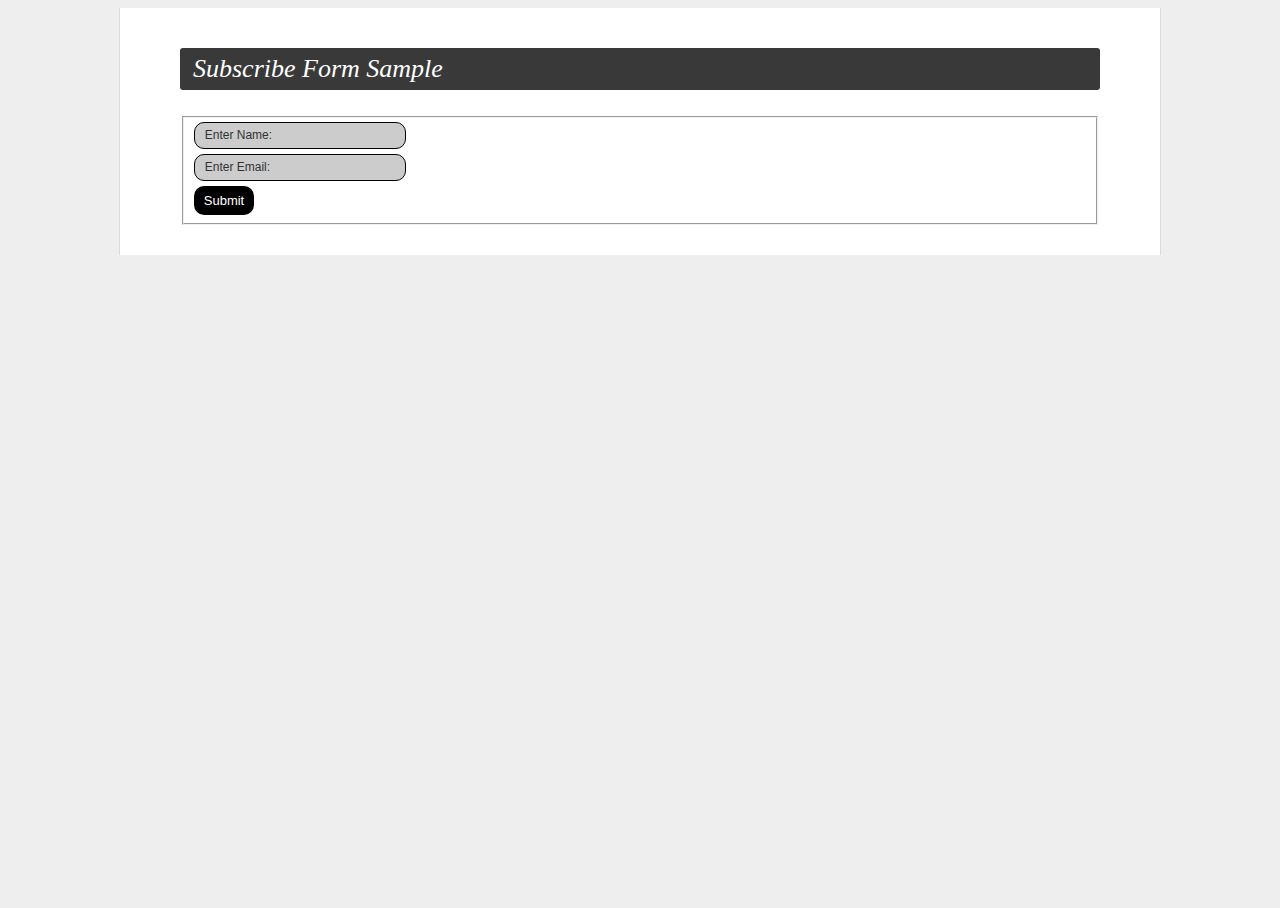
<file: documentation/demos/Subscribe Form demo.html>
<!DOCTYPE html>
<html lang="en">
<head>
<title>Subscribe Form sample</title>
<meta charset="utf-8">
<script type="text/javascript" src="js/jquery.min.js" ></script>
<script type="text/javascript" src="js/sForm.js"></script>
<link rel="stylesheet" href="css/style.css" type="text/css" media="all">
<link rel="stylesheet" href="css/fonts.css" type="text/css" media="all">
</head>
<body>
<div id="main">
<div class="inside">
<h2>Subscribe Form Sample</h2>
          <div class="inner">
		  	<div class="list-pad">
				<form id="subscribe-form">
					<div class="success">Your subscription request<br> has been sent!</div>
				  <fieldset>
					<label class="name">
					  <input type="text" value="Enter Name:">
					  <span class="error">*This is not a valid name.</span></label><br>
					<label class="email">
					  <input type="email" value="Enter Email:">
					  <span class="error">*This is not a valid email address.</span></label>
					<br class="clear">
					<div class="btns"><a href="#" class="button" data-type="submit">Submit</a></div>
				  </fieldset>
				</form>
			</div>	
          </div>
</div>
</div>
</body>
</html>
</file>
<file: documentation/demos/css/style.css>
/* Getting the new tags to behave
---------------------------------------- */
article, aside, audio, canvas, command, datalist, details, embed, figcaption, figure, footer, header, hgroup, keygen, meter, nav, output, progress, section, source, video{ display: block; }
mark, rp, rt, ruby, summary, time{ display: inline }


/* Global properties
---------------------------------------- */
body { 
	background:#eee; 
	font-family:Arial, Helvetica, sans-serif;
	font-size:100%; 
	line-height:1.1875em;
	color:#6f787a;
	}
html { min-width:980px;}
html, body { height:100%;}

#main {
	height:auto;
	margin: 0 auto;
	padding:30px;
	position: relative;
	width: 980px;
	font-size:.8125em;
	background:#fff;
	border-right:1px solid #dbdbdb;
	border-left:1px solid #dbdbdb;
	}
	#main .inside {
		padding:10px 30px 0;
		}
	
.menu {
	padding:0px 0 10px 0px
}


.pad {
	margin-top:20px;
}
.pad1 {
	margin-top:90px;
}
a {
	color:#017c9a; 
	outline:none;
	}
a:hover{
	text-decoration:none;
	}
strong {
	color:#393939;
	}
em {
	
	}

ul {
	list-style-type:square;
	list-style-position:outside;
	margin:0 0 1.5em 1.5em;
	}
ul li {
	padding-bottom:.5em;
	}

ol {
	list-style-type:decimal;
	margin:.5em 0 1.5em 1.5em;
	}
	ol li {
		padding-bottom:.5em;
		}
		ol li ul {
			padding:.5em 0 0 0;
			margin-bottom:0;
			}
			ol li ul li:last-child {
				padding-bottom:0;
				}
.fonts {
	font-size:22px;
	font-family:"Times New Roman", Times, serif;
	color:#393939;
}
	.fonts ol, .fonts code {
		font-size:13px; 
		font-family:Arial, Helvetica, sans-serif;
	}
	.fonts ol {
		color:#6f787a;
	}
/* Left & Right alignment */

.fleft { float:left;}
.fright { float:right;}
.clear { clear:both;}

.alignright { text-align:right;}
.aligncenter { text-align:center;}

.wrapper { 
	width:100%;
	overflow:hidden;
	}

.extra-wrap { 
	overflow:hidden;
	}






/* Header
---------------------------------------- */
#header {
	text-align:center;
	border-bottom:1px solid #dbdbdb;
	}
	#header h1 {
		padding:1em 0 .5em 0;
		}




/* Content
---------------------------------------- */
#content {
	padding:40px 0 40px 0;
	}
	

article {
	padding-bottom:50px;
	}
	article .inner {
		padding:0 0 0 14px;
		}
pre, code, samp, kbd, var{font:100% mono-space,monospace;}
pre{
	margin:0;
	padding:10px;
	overflow:auto;
	background:#fff;
	border:1px dashed #000
	}
.code {
	background:#eee;
	padding:10px;
}



/* Paragraph */
p {margin-bottom:1.5em;}
	
	


/* Footer
---------------------------------------- */
#footer {
	text-align:center;
	font-size:10px;
	text-transform:uppercase;
	color:#666;
	background:#eee;
	}
	#footer .inside {
		padding:20px 0 20px 0;
		}


/* Forms
---------------------------------------- */
#form1 {
	
}
	#form1 input, #subscribe-form input {
		 border:1px solid #000;
		 border-radius:10px;
		 background:#CCC;
		 color:#333;
		 -moz-border-radius:10px;
		 -webkit-border-radius:10px;
		 font-size:12px;
		 line-height:1.2307em;
		 padding:5px 0 5px 10px;
		 width:200px;
		 outline:none;		 
		 box-shadow:none;
	}
	#form1 textarea {
		 border:1px solid #000;
		 border-radius:10px;
		 background:#CCC;
		 color:#333;
		 -moz-border-radius:10px;
		 -webkit-border-radius:10px;
		 font-size:12px;
		 line-height:1.2307em;
		 padding:5px 0 5px 10px;
		 width:300px;
		 height:100px;
		 overflow:auto;
		 outline:none;
	}
	#form1 label, #subscribe-form label {
		display:inline-block;
		min-height:30px;
	}
	#form1 .error, #form1 .empty {
		display:none;
		font-size:10px;
		color:#F00
	}
	#subscribe-form {
		position: relative;
	}
	#subscribe-form .error {
		display:block;
		overflow:hidden;
		height:0px;
		font-size:10px;
		color:#F00;
		
		-webkit-transition: all 0.3s ease-out; 
		-moz-transition: all 0.3s ease-out; 
		-o-transition: all 0.3s ease-out; 
		transition: all 0.3s ease-out;
	}
	#subscribe-form label.invalid .error {
		height:19px;
	}
	#subscribe-form .success {
		width:200px;
		border:1px solid #000;
		border-radius:10px;
		padding:10px 0 10px 10px;
		background:#CCC;
		color:#333;
		position:absolute;
		z-index:10;
		left:12px;
		top:5px;
	}
	.btns a{
		display:inline-block;
		padding:5px 10px;
		background:#000;
		margin-right:20px;
		text-decoration:none;
		color:#fff;
		border-radius:10px;
		-moz-border-radius:10px;
		 -webkit-border-radius:10px;
	}
		.btns a:hover {
			background:#333;
		}


/* Form defaults */
input, select, textarea { 
	font-family:Arial, Helvetica, sans-serif;
	font-size:1em;
	vertical-align:middle;
	font-weight:normal;
	}

/*==========================================*/

#search input[type="text"] {
    background: none repeat scroll 0 0 #FFFFFF;
    border: 1px solid #CCCCCC;
    border-radius: 15px 15px 15px 15px;
    font-size: 13px;
    height: 14px;
    line-height: 14px;
    outline: medium none;
    padding: 8px;
    width: 300px;
}

#search a {
    background: none repeat scroll 0 0 #EEEEEE;
    border-radius: 15px 15px 15px 15px;
    color: #000000;
    cursor: pointer;
    display: inline-block;
    font-size: 13px;
    line-height: 18px;
    padding: 7px;
    text-align: center;
    width: 80px;
}

#search a:hover {
				transition: all ease 0.5;
				-webkit-transition: all ease 0.5s;
				-o-transition: all ease 0.5;
				-moz-transition: all ease 0.5;
				-ms-transition: all ease 0.5;
				background:#000;
				color:#fff;
			}
			
.example {
    color: #CCCCCC;
    display: inline-block;
    font-size: 12px;
    font-style: italic;
    padding: 5px 0;
}
</file>
<file: documentation/demos/css/fonts.css>
@charset "utf-8";
/* CSS Document */


h1,h2,h3,h4,h5,h6{
  font-weight:700;
  padding:0;
	color:#393939;
}
h1{
  font-size:3em;
	line-height:1.2em;
  margin:0 0 0.75em;
	font-weight:normal;
	font-family:Georgia, "Times New Roman", Times, serif;
	font-style:italic;
	text-shadow:1px 1px 2px rgba(0, 0, 0, .3);
}
h2{
  font-size:2em;
	line-height:1.2em;
  margin:0 0 1em;
	font-family:"Times New Roman", Times, serif;
	font-style:italic;
	font-weight:normal;
	background:#393939;
	color:#fff;
	padding:.2em 0 .2em .5em;
	border-radius:3px;
}
	h2 a {
		color:#000;
		text-decoration:none;
		}
h3{
  font-size:24px;
	line-height:1.2em;
	font-family:"Times New Roman", Times, serif;
	font-weight:normal;
  margin:0 0 .75em;
}
	h3 strong {
		font-weight:normal
	}
h4{
  font-size:1em;
  margin:0 0 .2em;
}
h5{
  font-size:0.8333em;
  margin:0 0 1em;
}
h6{
  font-size:0.666em;
  margin:0 0 2.25em;
}
</file>
<file: documentation/demos/css/countdown/demo.css>
.counter_pos {margin:70px auto; width:545px; border:1px solid #CCC; background:#EEE; padding:10px; border-radius:5px}
.counter_pos1 {margin:20px auto; width:525px; }
.cntSeparator {font-size: 50px;margin: 24px 0px;color: #000; font-family:Georgia, "Times New Roman", Times, serif;}
.counter_desc{ position:relative; overflow:hidden; font-size:16px; font-weight:bold; line-height:1.2em; padding:5px 0 0 15px;}
.counter_desc div{ width:104px; text-align:center; float:left;}
.counter_desc .days {margin-left:10px;}
.counter_desc .hours {margin-left:45px;}
.counter_desc .minutes {margin-left:23px;}
.counter_desc .seconds {margin-left:12px;}
</file>
<file: documentation/demos/css/demo.css>
/*--------- slider ---------*/
#slide { height:600px; width:900px; position:relative; overflow:hidden; z-index:2}

.slider {
	width:900px;
	margin:0 auto;
	position:relative;
	z-index:2
}
.items {
	display:none;
}

.pagination {
		position:absolute;
		top:551px;
		left:369px;
		display:inline-block;
		height:20px;
		width:140px;
		border:1px solid #000;
		background:url(../images/pagination-bg.gif) left top repeat-x;
		border-radius:15px;
		-moz-border-radius:15px;
		-webkit-border-radius:15px;
		padding:5px 0 0 20px;		
		z-index:60;
	}
	.pagination li {
		float:left;
		padding:0 3px 0 0;
		font-size:0;
		line-height:0;
		margin:0;
		color:#252525;
		background:none !important;
	}
		.pagination a {
			display:block;
			width:15px;
			height:15px;
			background:url(../images/pagination-a-bg.gif) left 0px no-repeat;
			font-size:0;
			line-height:0;
			text-decoration:none;
		}
			.pagination li.current a {
				background:url(../images/pagination-a-active.gif) left 0px no-repeat;
			}

.prev {
	display:block;
	width:25px;
	height:22px;
	background:url(../images/pagination-bg.gif) left top repeat-x;
	position:absolute;
	z-index:15;
	border-radius:15px;
	-moz-border-radius:15px;
	-webkit-border-radius:15px;
	top:552px;
	left:359px;
	padding:2px 0 0 0;
	font-weight:bold;
	text-align:center;
	color:#fff;
	text-decoration:none;
}
	.prev:hover {
		color:#999
	}
.next {
	display:block;
	width:25px;
	height:22px;
	background:url(../images/pagination-bg.gif) left top repeat-x;
	position:absolute;
	z-index:15;
	border-radius:15px;
	-moz-border-radius:15px;
	-webkit-border-radius:15px;
	top:552px;
	left:553px;
	padding:2px 0 0 0;
	font-weight:bold;
	text-align:center;
	color:#fff;
	text-decoration:none;
}
	.next:hover {
		color:#999
	}
	
.play {
	display:block;
	width:45px;
	height:22px;
	background:url(../images/pagination-bg.gif) left top repeat-x;
	position:absolute;
	z-index:15;
	border-radius:15px;
	-moz-border-radius:15px;
	-webkit-border-radius:15px;
	top:552px;
	left:823px;
	padding:2px 0 0 0;
	text-align:center;
	color:#fff;
	text-decoration:none;
}
	.play span {
		display:none;
	}
	.play em {
		font-style:normal;
		display:block;
	}
.paused span {
	display:block;
}
.paused em {
	display:none;
}
.banner{
	width:260px;
	overflow:hidden;
	position:absolute;
	top:200px;
	color:#fff;
	right:0px;
	z-index:15;
	background:url(../images/png.png) left top repeat;
	padding:0px;
	border-radius:10px 0 0 10px;
	-moz-border-radius:10px 0 0 10px;
	-webkit-border-radius:10px 0 0 10px;
}
	.banner span {
		display:block;
		padding:20px;
	}

.progbar {
	background:#000;
	width:100%;
	height:2px;
	position:absolute;
	top:0px;
	left:0px;
	z-index:999;
}
.numStatus {
	display:block;
	width:45px;
	height:22px;
	background:url(../images/pagination-bg.gif) left top repeat-x;
	position:absolute;
	z-index:15;
	border-radius:15px;
	-moz-border-radius:15px;
	-webkit-border-radius:15px;
	top:551px;
	left:583px;
	padding:2px 0 0 0;
	text-align:center;
	color:#fff;
	text-decoration:none;
}
/*-------- end slider -----------*/

.col-1 {
	float:left;
	width:400px;
	padding-right:50px
}
* + html .min {
	min-height:45px;
}
.col-2 {
	float:left;
	width:400px;
}
/*-------- end preset -------*/
</file>
